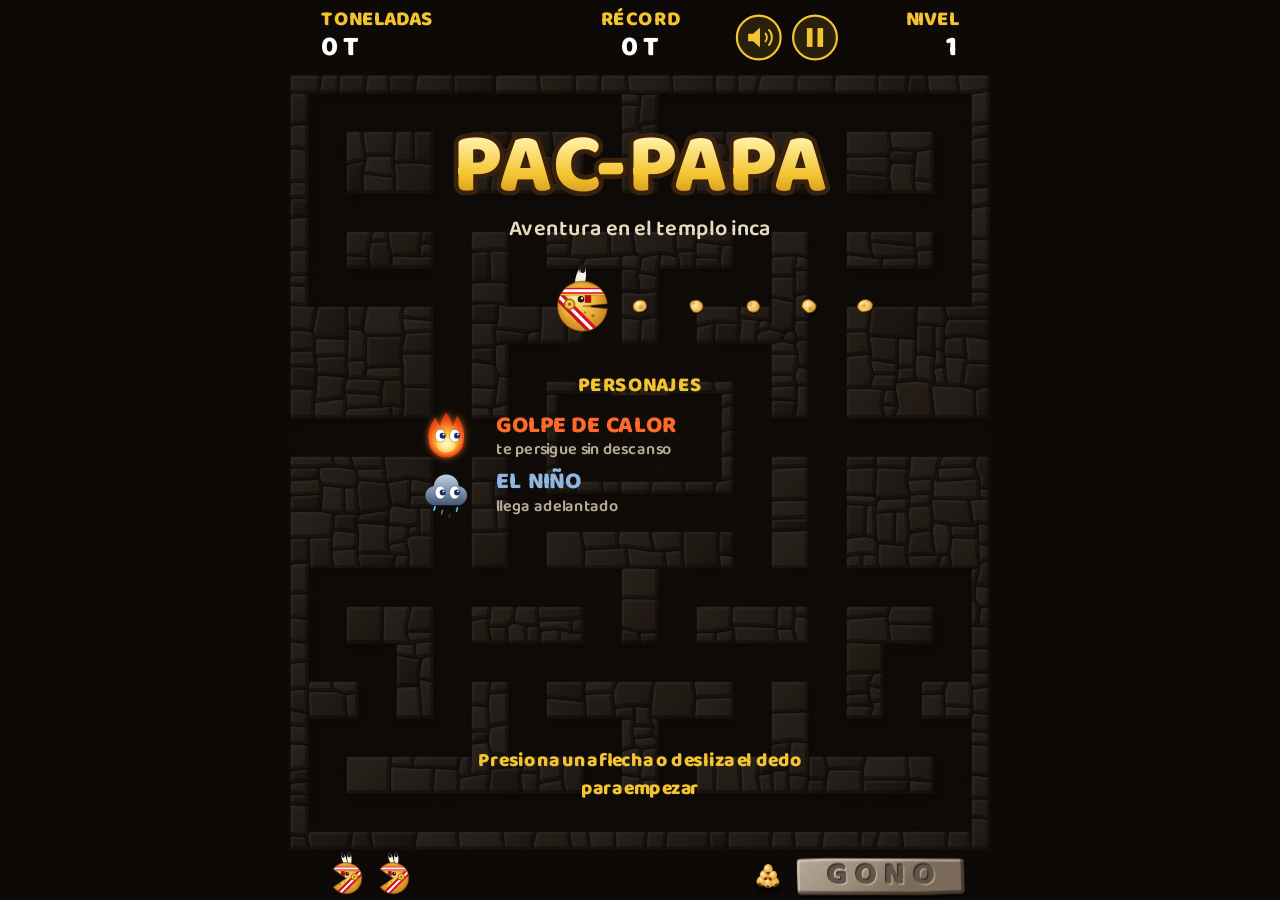
<file: index.html>
<!doctype html>
<html lang="es">
<head>
  <meta charset="utf-8">
  <meta name="viewport" content="width=device-width, initial-scale=1, viewport-fit=cover, user-scalable=no">
  <meta name="theme-color" content="#0d0907">
  <meta name="mobile-web-app-capable" content="yes">
  <meta name="apple-mobile-web-app-capable" content="yes">
  <meta name="apple-mobile-web-app-status-bar-style" content="black">
  <meta name="apple-mobile-web-app-title" content="Pac-Papa">
  <title>Pac-Papa</title>
  <link rel="manifest" href="manifest.json">
  <link rel="icon" type="image/png" href="iconos/icono-192.png">
  <link rel="apple-touch-icon" href="iconos/icono-192.png">
  <link rel="preconnect" href="https://fonts.googleapis.com">
  <link rel="preconnect" href="https://fonts.gstatic.com" crossorigin>
  <link href="https://fonts.googleapis.com/css2?family=Baloo+2:wght@600;800&display=swap" rel="stylesheet">
  <link rel="stylesheet" href="css/estilos.css">
</head>
<body>
  <main id="escenario">
    <canvas id="juego" aria-label="Pac-Papa"></canvas>
  </main>

  <script src="js/constantes.js"></script>
  <script src="js/util.js"></script>
  <script src="js/laberinto.js"></script>
  <script src="js/pacpapa.js"></script>
  <script src="js/controles.js"></script>
  <script src="js/audio.js"></script>
  <script src="js/fantasmas.js"></script>
  <script src="js/juego.js"></script>
  <script src="js/render/piedras.js"></script>
  <script src="js/render/items.js"></script>
  <script src="js/render/personajes.js"></script>
  <script src="js/render/fantasmas.js"></script>
  <script src="js/render/frutas.js"></script>
  <script src="js/render/hud.js"></script>
  <script src="js/render/escenas.js"></script>
  <script src="js/main.js"></script>
</body>
</html>
</file>
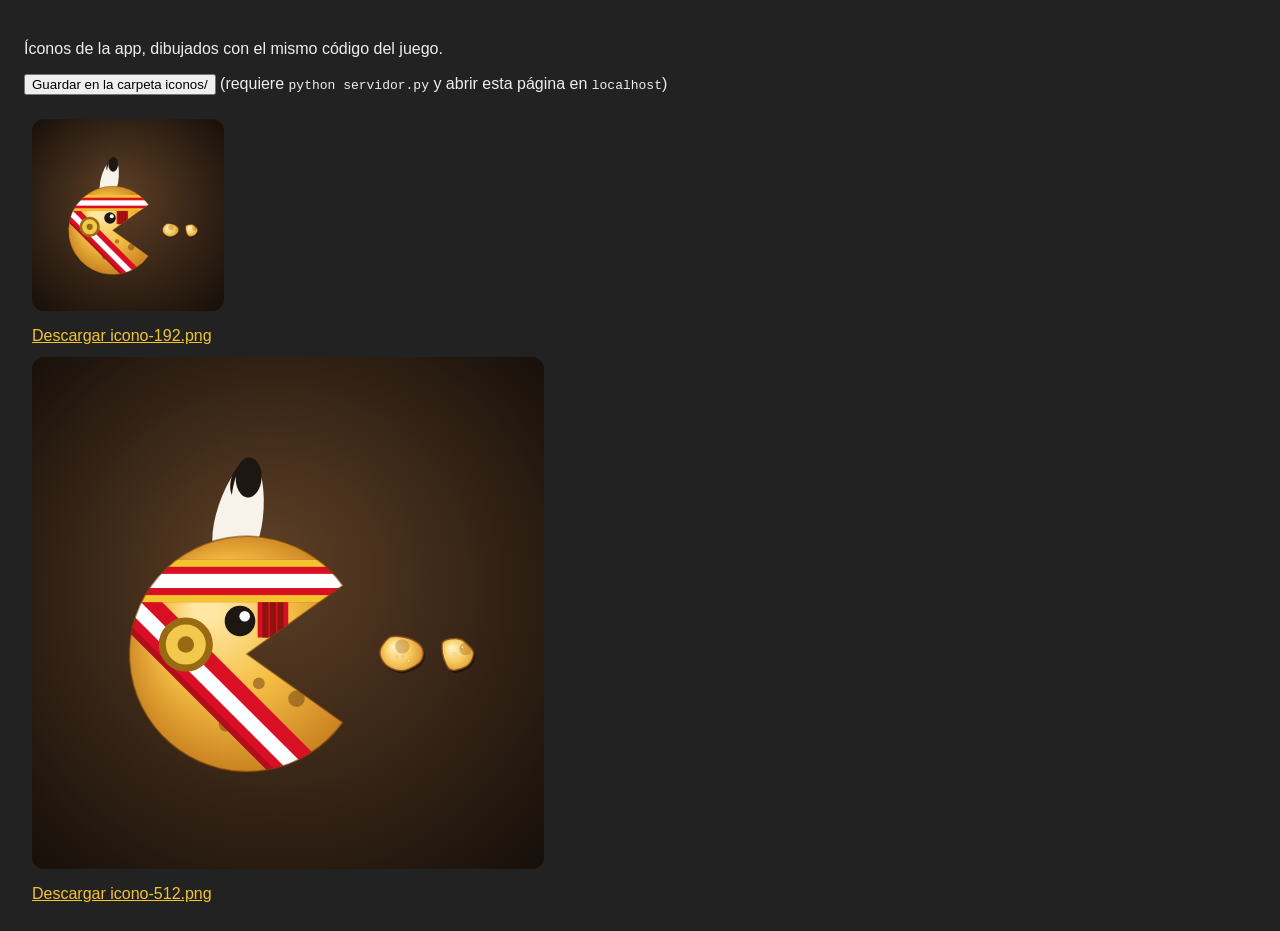
<file: herramientas/iconos.html>
<!doctype html>
<html lang="es">
<head>
  <meta charset="utf-8">
  <title>Íconos de Pac-Papa</title>
  <style>
    body { background: #222; color: #eee; font-family: sans-serif; padding: 16px; }
    canvas { margin: 8px; border-radius: 12px; }
    a { color: #f4c430; display: block; margin: 4px 8px; }
  </style>
</head>
<body>
  <p>Íconos de la app, dibujados con el mismo código del juego.</p>
  <p><button id="guardar">Guardar en la carpeta iconos/</button> <span id="estado"></span>
    (requiere <code>python servidor.py</code> y abrir esta página en <code>localhost</code>)</p>
  <div id="salida"></div>

  <script src="../js/constantes.js"></script>
  <script src="../js/util.js"></script>
  <script src="../js/render/items.js"></script>
  <script src="../js/render/personajes.js"></script>
  <script>
    // El dibujo ocupa el 70 % central: sirve también como ícono "maskable".
    function dibujarIcono(tam) {
      const c = document.createElement('canvas');
      c.width = c.height = tam;
      const ctx = c.getContext('2d');
      const fondo = ctx.createRadialGradient(tam * 0.45, tam * 0.4, tam * 0.05, tam / 2, tam / 2, tam * 0.75);
      fondo.addColorStop(0, '#5a3d24');
      fondo.addColorStop(1, '#120c08');
      ctx.fillStyle = fondo;
      ctx.fillRect(0, 0, tam, tam);

      const k = tam / 100;
      ctx.scale(k, k);
      PP.dibujarHojuela(ctx, 72, 58, 11, 4);
      PP.dibujarHojuela(ctx, 83, 58, 23, 3.5);
      PP.dibujarPacPapa(ctx, 42, 58, { dir: PP.DIR.RIGHT, mirada: 1, boca: 0.62, radio: 23 });
      return c;
    }

    const salida = document.getElementById('salida');
    PP.iconos = {};
    for (const tam of [192, 512]) {
      const c = dibujarIcono(tam);
      PP.iconos[tam] = c.toDataURL('image/png');
      salida.appendChild(c);
      const a = document.createElement('a');
      a.href = PP.iconos[tam];
      a.download = `icono-${tam}.png`;
      a.textContent = `Descargar icono-${tam}.png`;
      salida.appendChild(a);
    }

    PP.guardarIconos = async function () {
      const estado = document.getElementById('estado');
      try {
        for (const tam of [192, 512]) {
          const png = await (await fetch(PP.iconos[tam])).blob();
          const r = await fetch(`../iconos/icono-${tam}.png`, { method: 'PUT', body: png });
          if (!r.ok) throw new Error(`icono-${tam}: ${r.status}`);
        }
        estado.textContent = 'Guardados.';
      } catch (e) {
        estado.textContent = 'No se pudo guardar: ' + e.message;
      }
    };
    document.getElementById('guardar').addEventListener('click', PP.guardarIconos);
  </script>
</body>
</html>
</file>
<file: css/estilos.css>
html,
body {
  margin: 0;
  height: 100%;
  background: #0d0907;
  overflow: hidden;
  touch-action: none;
  user-select: none;
  -webkit-user-select: none;
}

#escenario {
  box-sizing: border-box;
  width: 100vw;
  height: 100vh;
  height: 100dvh;
  /* Respeta el notch y las esquinas redondeadas del celular. */
  padding: env(safe-area-inset-top) env(safe-area-inset-right) env(safe-area-inset-bottom) env(safe-area-inset-left);
  display: flex;
  align-items: center;
  justify-content: center;
}

#juego {
  display: block;
}
</file>
